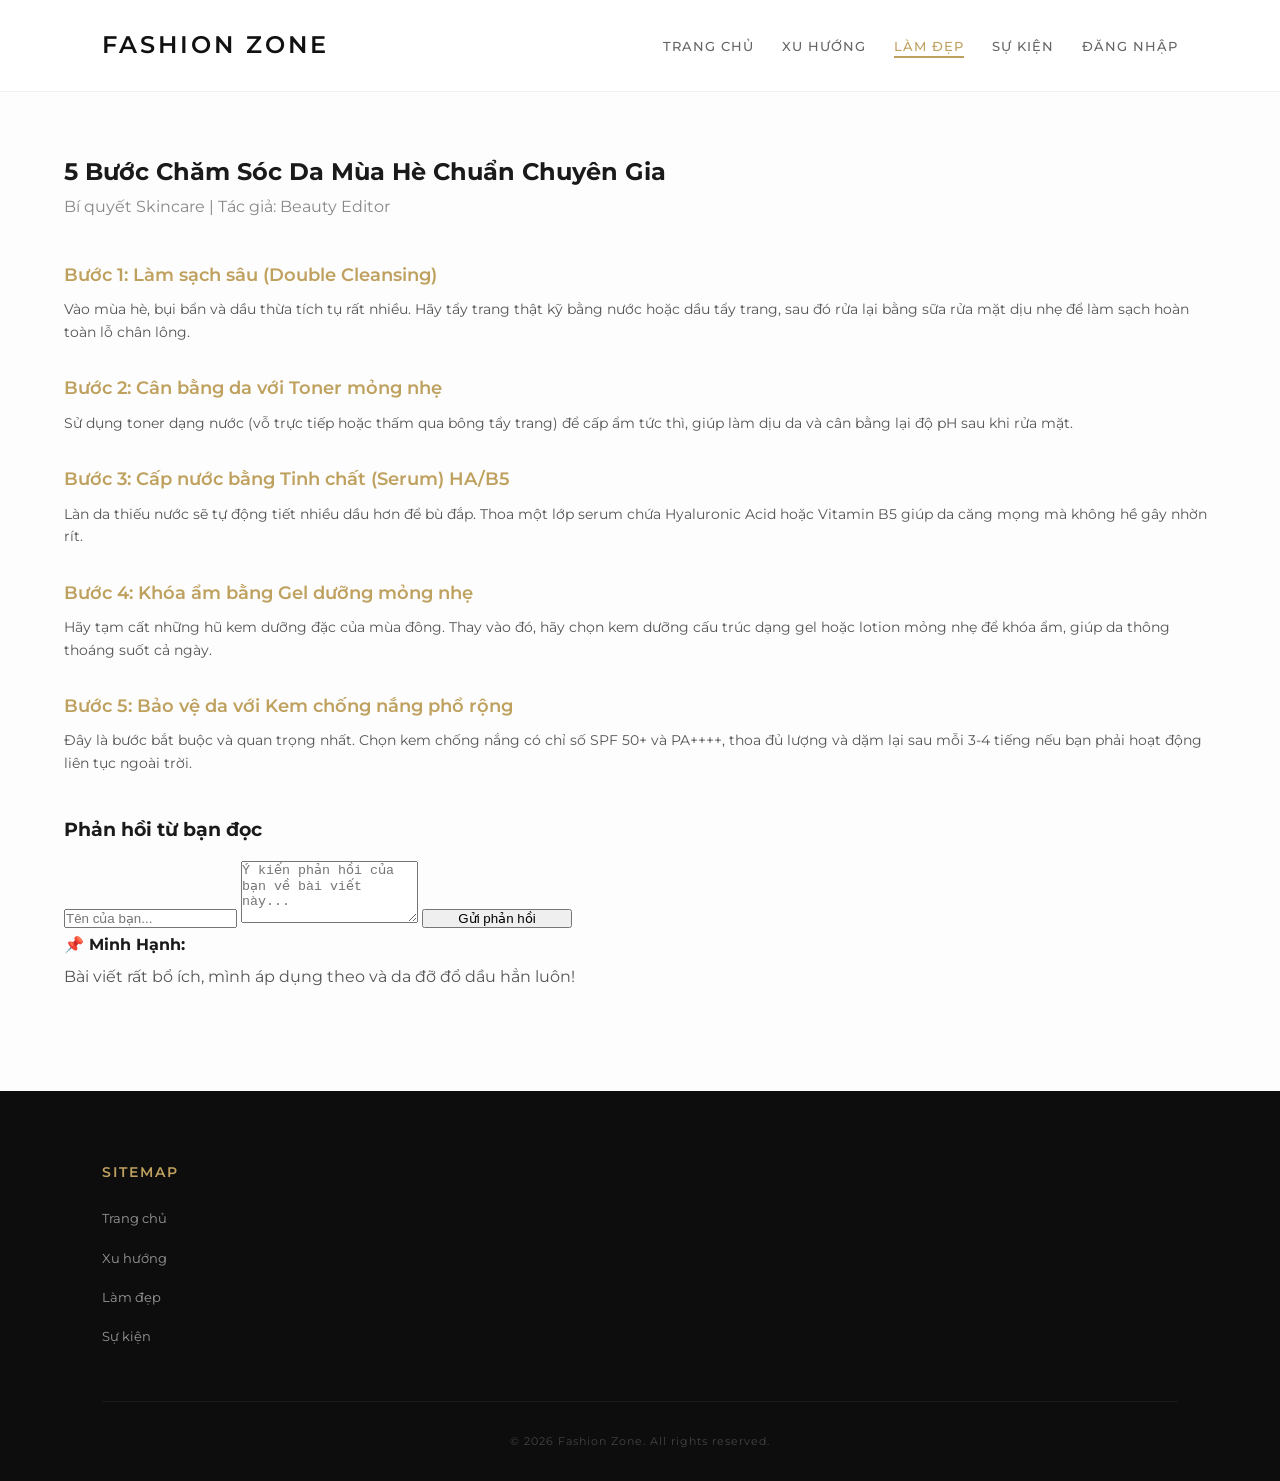
<file: beauty.html>
<!DOCTYPE html>
<html lang="vi">
<head>
    <meta charset="UTF-8">
    <title>Góc Làm Đẹp - Bí Quyết Chăm Sóc Da</title>
    <link rel="stylesheet" href="css/style.css">
</head>
<body>
    <header>
        <div class="logo">FASHION ZONE</div>
        <nav>
            <ul class="menu">
                <li><a href="index.html">Trang chủ</a></li>
                <li><a href="trends.html">Xu hướng</a></li>
                <li><a href="beauty.html" class="active">Làm đẹp</a></li>
                <li><a href="events.html">Sự kiện</a></li>
                <li><a href="login.html">Đăng nhập</a></li>
            </ul>
        </nav>
    </header>

    <main class="article-detail">
        <h2>5 Bước Chăm Sóc Da Mùa Hè Chuẩn Chuyên Gia</h2>
        <p style="color:#888; margin-bottom: 20px;">Bí quyết Skincare | Tác giả: Beauty Editor</p>

<div class="steps-content" style="margin: 40px 0; text-align: left;">
    
    <div class="step-item" style="margin-bottom: 30px;">
        <h3 style="color: #bfa15f; font-size: 18px; margin-bottom: 8px; font-weight: 600;">Bước 1: Làm sạch sâu (Double Cleansing)</h3>
        <p style="color: #555; font-size: 14px; line-height: 1.6;">Vào mùa hè, bụi bẩn và dầu thừa tích tụ rất nhiều. Hãy tẩy trang thật kỹ bằng nước hoặc dầu tẩy trang, sau đó rửa lại bằng sữa rửa mặt dịu nhẹ để làm sạch hoàn toàn lỗ chân lông.</p>
    </div>

    <div class="step-item" style="margin-bottom: 30px;">
        <h3 style="color: #bfa15f; font-size: 18px; margin-bottom: 8px; font-weight: 600;">Bước 2: Cân bằng da với Toner mỏng nhẹ</h3>
        <p style="color: #555; font-size: 14px; line-height: 1.6;">Sử dụng toner dạng nước (vỗ trực tiếp hoặc thấm qua bông tẩy trang) để cấp ẩm tức thì, giúp làm dịu da và cân bằng lại độ pH sau khi rửa mặt.</p>
    </div>

    <div class="step-item" style="margin-bottom: 30px;">
        <h3 style="color: #bfa15f; font-size: 18px; margin-bottom: 8px; font-weight: 600;">Bước 3: Cấp nước bằng Tinh chất (Serum) HA/B5</h3>
        <p style="color: #555; font-size: 14px; line-height: 1.6;">Làn da thiếu nước sẽ tự động tiết nhiều dầu hơn để bù đắp. Thoa một lớp serum chứa Hyaluronic Acid hoặc Vitamin B5 giúp da căng mọng mà không hề gây nhờn rít.</p>
    </div>

    <div class="step-item" style="margin-bottom: 30px;">
        <h3 style="color: #bfa15f; font-size: 18px; margin-bottom: 8px; font-weight: 600;">Bước 4: Khóa ẩm bằng Gel dưỡng mỏng nhẹ</h3>
        <p style="color: #555; font-size: 14px; line-height: 1.6;">Hãy tạm cất những hũ kem dưỡng đặc của mùa đông. Thay vào đó, hãy chọn kem dưỡng cấu trúc dạng gel hoặc lotion mỏng nhẹ để khóa ẩm, giúp da thông thoáng suốt cả ngày.</p>
    </div>

    <div class="step-item" style="margin-bottom: 30px;">
        <h3 style="color: #bfa15f; font-size: 18px; margin-bottom: 8px; font-weight: 600;">Bước 5: Bảo vệ da với Kem chống nắng phổ rộng</h3>
        <p style="color: #555; font-size: 14px; line-height: 1.6;">Đây là bước bắt buộc và quan trọng nhất. Chọn kem chống nắng có chỉ số SPF 50+ và PA++++, thoa đủ lượng và dặm lại sau mỗi 3-4 tiếng nếu bạn phải hoạt động liên tục ngoài trời.</p>
    </div>

</div>

        <section class="comment-section">
            <h3>Phản hồi từ bạn đọc</h3>
            <div class="comment-form" style="margin-top:15px;">
                <input type="text" id="cmt-name" placeholder="Tên của bạn...">
                <textarea id="cmt-content" rows="4" placeholder="Ý kiến phản hồi của bạn về bài viết này..."></textarea>
                <button type="button" id="btn-comment" class="btn-submit" style="width:150px;">Gửi phản hồi</button>
            </div>

            <div class="comments-list">
                <div class="comment-item">
                    <strong>📌 Minh Hạnh:</strong>
                    <p style="margin-top:5px; color:#555;">Bài viết rất bổ ích, mình áp dụng theo và da đỡ đổ dầu hẳn luôn!</p>
                </div>
            </div>
        </section>
    </main>

    <footer>
        <div class="footer-wrap">
            <div class="sitemap">
                <h4>Sitemap</h4>
                <ul>
                    <li><a href="index.html">Trang chủ</a></li>
                    <li><a href="trends.html">Xu hướng</a></li>
                    <li><a href="beauty.html">Làm đẹp</a></li>
                    <li><a href="events.html">Sự kiện</a></li>
                </ul>
            </div>
        </div>
        <div class="copy">&copy; 2026 Fashion Zone. All rights reserved.</div>
    </footer>

    <script src="https://code.jquery.com/jquery-3.6.0.min.js"></script>
    <script src="js/main.js"></script>
</body>
</html>
</file>
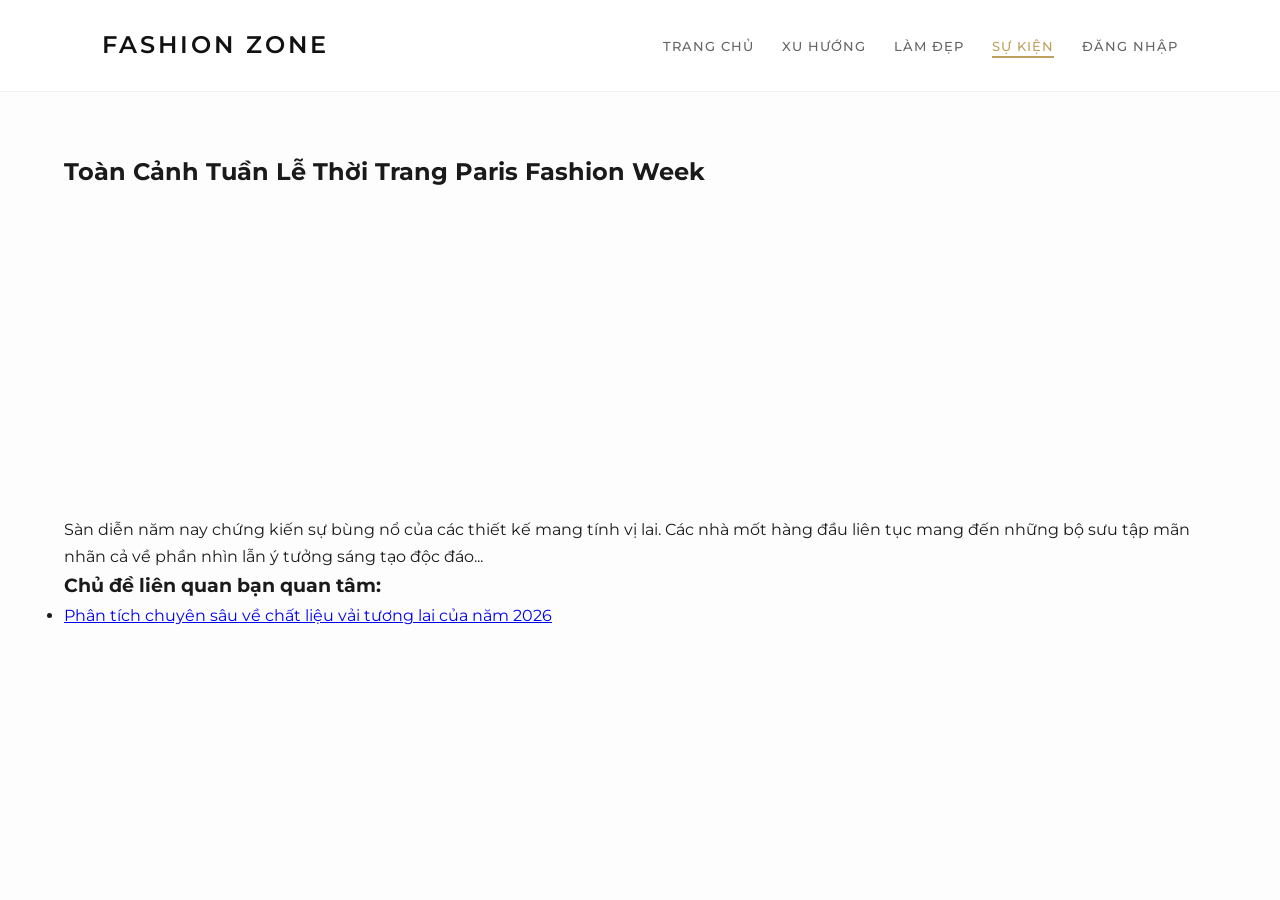
<file: events.html>
<!DOCTYPE html>
<html lang="vi">
<head>
    <meta charset="UTF-8">
    <title>Sự Kiện Thời Trang Độc Quyền</title>
    <link rel="stylesheet" href="css/style.css">
</head>
<body>
    <header>
        <div class="logo">FASHION ZONE</div>
        <nav>
            <ul class="menu">
                <li><a href="index.html">Trang chủ</a></li>
                <li><a href="trends.html">Xu hướng</a></li>
                <li><a href="beauty.html">Làm đẹp</a></li>
                <li><a href="events.html" class="active">Sự kiện</a></li>
                <li><a href="login.html">Đăng nhập</a></li>
            </ul>
        </nav>
    </header>

    <main class="article-detail">
        <h2>Toàn Cảnh Tuần Lễ Thời Trang Paris Fashion Week</h2>
        
       <iframe 
           width="560"
           height="315" 
           src="https://www.youtube.com/embed/32pCztQTUXs?si=4y_dTn6wIBGyz0OC" 
           title="YouTube video player"
           frameborder="0" 
           allow="accelerometer; autoplay; clipboard-write; encrypted-media; gyroscope; picture-in-picture; web-share" 
           referrerpolicy="strict-origin-when-cross-origin" 
           allowfullscreen>
           
       </iframe>

        <p>Sàn diễn năm nay chứng kiến sự bùng nổ của các thiết kế mang tính vị lai. Các nhà mốt hàng đầu liên tục mang đến những bộ sưu tập mãn nhãn cả về phần nhìn lẫn ý tưởng sáng tạo độc đáo...</p>

        <div class="related-links">
            <h3>Chủ đề liên quan bạn quan tâm:</h3>
            <ul>
                <li><a href="trends.html">Phân tích chuyên sâu về chất liệu vải tương lai của năm 2026</a></li>
            </ul>
        </div>
    </main>

    <script src="https://code.jquery.com/jquery-3.6.0.min.js"></script>
    <script src="js/main.js"></script>
</body>
</html>
</file>
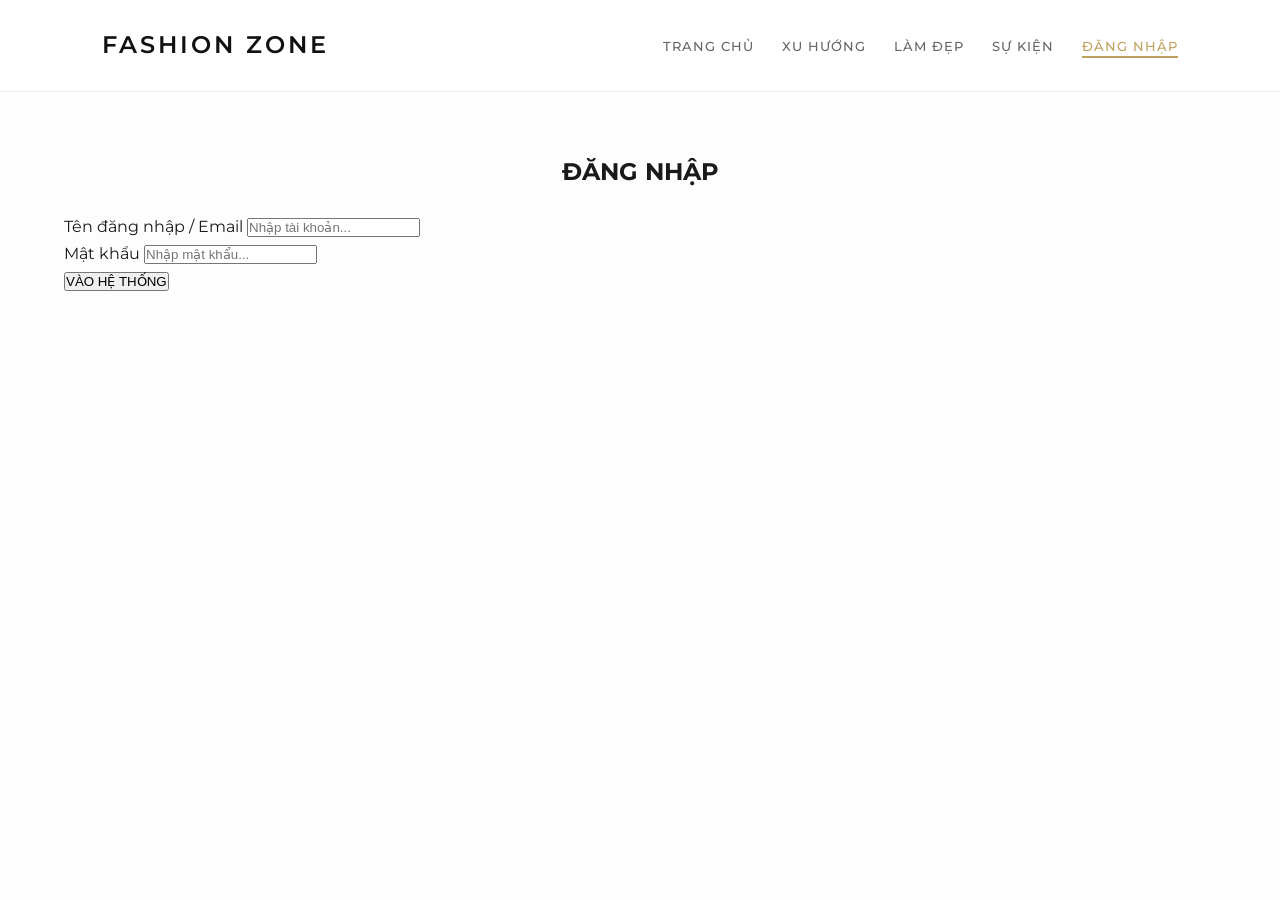
<file: login.html>
<!DOCTYPE html>
<html lang="vi">
<head>
    <meta charset="UTF-8">
    <title>Đăng Nhập Thành Viên</title>
    <link rel="stylesheet" href="css/style.css">
</head>
<body>
    <header>
        <div class="logo">FASHION ZONE</div>
        <nav>
            <ul class="menu">
                <li><a href="index.html">Trang chủ</a></li>
                <li><a href="trends.html">Xu hướng</a></li>
                <li><a href="beauty.html">Làm đẹp</a></li>
                <li><a href="events.html">Sự kiện</a></li>
                <li><a href="login.html" class="active">Đăng nhập</a></li>
            </ul>
        </nav>
    </header>

    <main>
        <div class="login-container">
            <h2 style="text-align:center; margin-bottom: 20px;">ĐĂNG NHẬP</h2>
            <form id="loginForm">
                <div class="form-group">
                    <label>Tên đăng nhập / Email</label>
                    <input type="text" id="username" placeholder="Nhập tài khoản...">
                </div>
                <div class="form-group">
                    <label>Mật khẩu</label>
                    <input type="password" id="password" placeholder="Nhập mật khẩu...">
                </div>
                <button type="submit" class="btn-submit">VÀO HỆ THỐNG</button>
            </form>
        </div>
    </main>

    <script src="https://code.jquery.com/jquery-3.6.0.min.js"></script>
    <script src="js/main.js"></script>
</body>
</html>
</file>
<file: css/style.css>
@import url('https://fonts.googleapis.com/css2?family=Montserrat:wght@300;400;500;600&display=swap');

* {
    box-sizing: border-box;
    margin: 0;
    padding: 0;
}

body {
    font-family: 'Montserrat', sans-serif;
    color: #1a1a1a;
    background-color: #fdfdfd;
    line-height: 1.7;
    -webkit-font-smoothing: antialiased;
}

/* --- HEADER & NAVIGATION --- */
header {
    display: flex;
    justify-content: space-between;
    align-items: center;
    padding: 25px 8%;
    border-bottom: 1px solid #f0f0f0;
    background: rgba(255, 255, 255, 0.95);
    position: sticky;
    top: 0;
    z-index: 100;
    backdrop-filter: blur(10px);
}

.logo {
    font-size: 24px;
    font-weight: 600;
    letter-spacing: 3px;
    color: #111;
    text-transform: uppercase;
}

.menu {
    display: flex;
    list-style: none;
}

.menu li {
    margin-left: 28px;
}

.menu li a {
    text-decoration: none;
    color: #666;
    font-size: 13px;
    text-transform: uppercase;
    font-weight: 500;
    letter-spacing: 1px;
    transition: all 0.3s ease;
    position: relative;
    padding-bottom: 4px;
}

/* Hiệu ứng gạch chân mượt mà dưới menu khi hover */
.menu li a::after {
    content: '';
    position: absolute;
    bottom: 0;
    left: 0;
    width: 0;
    height: 1.5px;
    background-color: #bfa15f;
    transition: width 0.3s ease;
}

.menu li a:hover::after, .menu li a.active::after {
    width: 100%;
}

.menu li a:hover, .menu li a.active {
    color: #bfa15f;
}

/* --- MAIN CONTAINER --- */
main {
    max-width: 1200px;
    margin: 60px auto;
    padding: 0 24px;
}

h2.section-title {
    font-size: 24px;
    font-weight: 600;
    text-align: center;
    margin-bottom: 50px;
    letter-spacing: 2px;
    text-transform: uppercase;
    color: #111;
}

/* Lưới bài viết dạng Premium */
.topics-grid {
    display: grid;
    grid-template-columns: repeat(auto-fit, minmax(320px, 1fr));
    gap: 40px;
}

.topic-card {
    background: #fff;
    border-radius: 8px;
    overflow: hidden;
    box-shadow: 0 4px 20px rgba(0, 0, 0, 0.02);
    transition: transform 0.4s cubic-bezier(0.165, 0.84, 0.44, 1), 
                box-shadow 0.4s cubic-bezier(0.165, 0.84, 0.44, 1);
    border: 1px solid #f5f5f5;
}

/* Hiệu ứng phóng to nhẹ hình ảnh khi rê chuột vào thẻ */
.topic-card:hover {
    transform: translateY(-8px);
    box-shadow: 0 12px 30px rgba(0, 0, 0, 0.08);
}

.topic-card .img-wrapper {
    width: 100%;
    height: 260px;
    overflow: hidden;
}

.topic-card img {
    width: 100%;
    height: 100%;
    object-fit: cover;
    transition: transform 0.6s ease;
}

.topic-card:hover img {
    transform: scale(1.06);
}

.card-content {
    padding: 25px;
}

.card-content h3 {
    margin-bottom: 12px;
    font-size: 17px;
    font-weight: 600;
    line-height: 1.4;
    color: #1a1a1a;
    height: 48px; /* Đảm bảo các tiêu đề đều hàng với nhau */
    display: -webkit-box;
    -webkit-line-clamp: 2;
    -webkit-box-orient: vertical;
    overflow: hidden;
}

.read-more {
    color: #bfa15f;
    text-decoration: none;
    font-weight: 600;
    font-size: 12px;
    text-transform: uppercase;
    letter-spacing: 1px;
    display: inline-block;
    margin-top: 10px;
    transition: color 0.3s;
}

.read-more:hover {
    color: #111;
}

/* --- FOOTER & SITEMAP --- */
footer {
    background: #0d0d0d;
    color: #fff;
    padding: 70px 8% 30px;
    margin-top: 100px;
}

.footer-wrap {
    display: flex;
    justify-content: space-between;
    flex-wrap: wrap;
    max-width: 1200px;
    margin: 0 auto 40px;
}

.sitemap h4 {
    color: #bfa15f;
    margin-bottom: 20px;
    text-transform: uppercase;
    font-size: 14px;
    letter-spacing: 2px;
    font-weight: 600;
}

.sitemap ul {
    list-style: none;
}

.sitemap ul li {
    margin-bottom: 12px;
}

.sitemap ul li a {
    color: #999;
    text-decoration: none;
    font-size: 13px;
    transition: color 0.3s ease;
}

.sitemap ul li a:hover {
    color: #fff;
}

footer .copy {
    text-align: center;
    color: #444;
    font-size: 11px;
    letter-spacing: 1px;
    border-top: 1px solid #1a1a1a;
    padding-top: 30px;
    margin-top: 20px;
}
</file>
